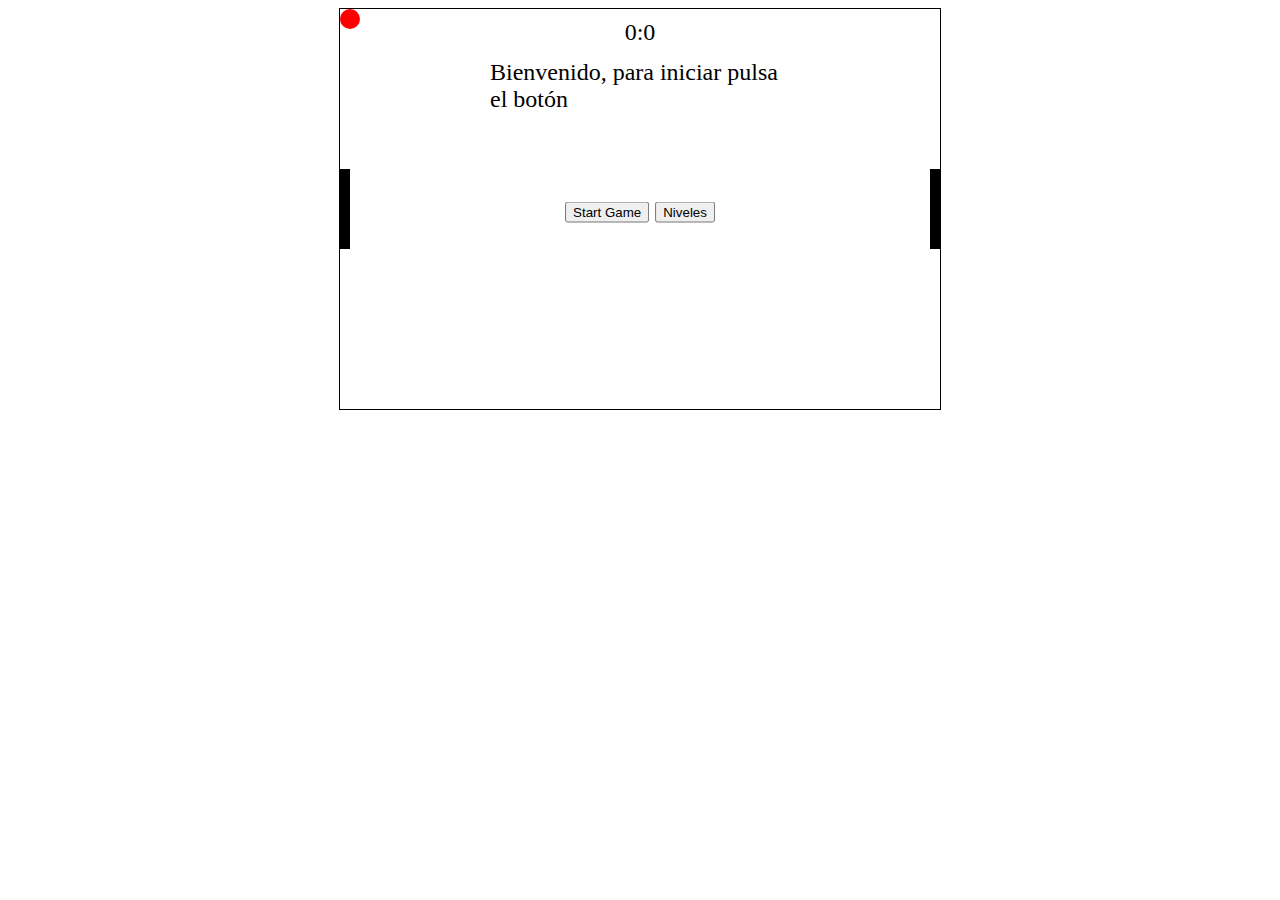
<file: Juegos/juego1/index.html>
<!DOCTYPE html>
<html lang="en">
<head>
 <meta charset="UTF-8">
 <meta name="viewport" content="width=device-width, initial-scale=1.0">
 <title>Ping Pong Game</title>
 <style>
#container {
  max-width: 600px; /* Agrega esta línea para limitar el ancho máximo */
  width: 100%; /* Asegura que el contenedor sea responsivo */
  height: 400px;
  margin: 0 auto;
  position: relative;
  border: 1px solid #000;
}

   #paddle1, #paddle2 {
     width: 10px;
     height: 80px;
     background-color: #000;
     position: absolute;
   }
   #paddle1 {
     left: 0;
   }
   #paddle2 {
     right: 0;
   }
   #ball {
     width: 20px;
     height: 20px;
     background-color: #FF0000;
     position: absolute;
     border-radius: 50%;
   }
   #score {
     position: absolute;
     top: 10px;
     left: 50%;
     transform: translateX(-50%);
     font-size: 24px;
   }
   #menu {
     position: absolute;
     top: 50%;
     left: 50%;
     transform: translate(-50%, -50%);
     text-align: center;
     font-size: 24px;
   }
   #welcome-text {
     position: absolute;
     top: 50px;
     left: 50%;
     transform: translateX(-50%);
     font-size: 24px;
   }
   .level-button {
     margin: 5px;
   }
   .menu-box {
     display: none;
     position: absolute;
     top: 50%;
     left: 50%;
     transform: translate(-50%, -50%);
     background-color: rgba(255, 255, 255, 0.8);
     padding: 20px;
     border-radius: 10px;
     box-shadow: 0 0 10px rgba(0, 0, 0, 0.5);
     text-align: center;
   }
   .menu-button {
     margin: 10px;
     padding: 10px 20px;
     font-size: 18px;
     cursor: pointer;
     border-radius: 20px;
     border: none;
     background-color: #ccc;
   }
 </style>
</head>
<body>
 <div id="container">
   <div id="paddle1"></div>
   <div id="paddle2"></div>
   <div id="ball"></div>
   <div id="score">0:0</div>
   <div id="welcome-text">Bienvenido, para iniciar pulsa el botón</div>
   <div id="menu">
     <button id="startButton">Start Game</button>
     <button id="levelsButton">Niveles</button>
     <div id="levelsMenu" class="menu-box" style="display: none;">
       <button class="menu-button level-button" data-speed="3">Nivel 1</button>
       <button class="menu-button level-button" data-speed="5">Nivel 2</button>
       <button class="menu-button level-button" data-speed="7">Nivel 3</button>
       <button class="menu-button level-button" data-speed="9">Nivel 4</button>
       <button class="menu-button level-button" data-speed="11">Nivel 5</button>
     </div>
   </div>
   <div id="pause-menu" class="menu-box">
     <div style="text-align: center;">¡Juego en pausa!</div>
     <button class="menu-button" id="resumeButton">Continuar</button>
     <button class="menu-button" id="mainMenuButton">Menú principal</button>
   </div>
 </div>


 <script>
   document.addEventListener("DOMContentLoaded", function() {
     const container = document.getElementById("container");
     const ball = document.getElementById("ball");
     const paddle1 = document.getElementById("paddle1");
     const paddle2 = document.getElementById("paddle2");
     const scoreDisplay = document.getElementById("score");
     const welcomeText = document.getElementById("welcome-text");
     const menu = document.getElementById("menu");
     const startButton = document.getElementById("startButton");
     const levelsButton = document.getElementById("levelsButton");
     const levelsMenu = document.getElementById("levelsMenu");
     const levelButtons = document.querySelectorAll(".level-button");
     const pauseMenu = document.getElementById("pause-menu");
     const resumeButton = document.getElementById("resumeButton");
     const mainMenuButton = document.getElementById("mainMenuButton");


     let gameStarted = false;
     let gamePaused = false;
     let ballSpeedX = 3;
     let ballSpeedY = 3;
     let paddle1Y = 160;
     let paddle2Y = 160;
     let score1 = 0;
     let score2 = 0;
     let defaultBallSpeedX = 3;
     let defaultBallSpeedY = 3;


     startButton.addEventListener("click", function() {
       welcomeText.style.display = "none";
       menu.style.display = "none";
       startGame();
     });


     levelsButton.addEventListener("click", function() {
       levelsMenu.style.display = "block";
     });


     levelButtons.forEach(function(button) {
       button.addEventListener("click", function() {
         levelsMenu.style.display = "none";
         ballSpeedX = parseInt(button.dataset.speed);
         ballSpeedY = parseInt(button.dataset.speed);
         defaultBallSpeedX = ballSpeedX;
         defaultBallSpeedY = ballSpeedY;
       });
     });


     function resetGame() {
       score1 = 0;
       score2 = 0;
       resetBall();
       gamePaused = false;
     }


     function startGame() {
       resetGame();
       ballSpeedX = defaultBallSpeedX;
       ballSpeedY = defaultBallSpeedY;
       gameStarted = true;
       gameLoop();
     }


     function update() {
       if (gamePaused) return; // Exit update loop if game is paused


       // Move ball
       ballX += ballSpeedX;
       ballY += ballSpeedY;


       // Check collision with top and bottom walls
       if (ballY <= 5 || ballY >= 375) {
         ballSpeedY = -ballSpeedY;
       }


       // Check collision with paddles
       if (ballX <= 10) {
         if (ballY > paddle1Y && ballY < paddle1Y + 80) {
           ballSpeedX = -ballSpeedX;
         } else {
           score2++;
           updateScore();
           resetBall();
         }
       } else if (ballX >= 570) {
         if (ballY > paddle2Y && ballY < paddle2Y + 80) {
           ballSpeedX = -ballSpeedX;
         } else {
           score1++;
           updateScore();
           resetBall();
         }
       }


       // Check if the ball goes out of bounds
       if (ballX < -50 || ballX > 650) {
         resetBall();
       }


       ball.style.left = ballX + "px";
       ball.style.top = ballY + "px";
     }


     function updateScore() {
       scoreDisplay.textContent = `${score1}:${score2}`;
     }


     function resetBall() {
       ballX = 290;
       ballY = 190;
     }


     function gameLoop() {
       update();
       requestAnimationFrame(gameLoop);
     }


     // Keyboard controls
     const keysPressed = {};


     document.addEventListener("keydown", function(event) {
       keysPressed[event.key] = true;


       // Pause game on spacebar press
       if (event.key === ' ') {
         togglePause();
       }
     });


     document.addEventListener("keyup", function(event) {
       keysPressed[event.key] = false;
     });


     // Movement loop
     setInterval(function() {
       if (!gamePaused) {
         if (keysPressed['w'] && paddle1Y > 0) {
           paddle1Y -= 10;
         }
         if (keysPressed['s'] && paddle1Y < 320) {
           paddle1Y += 10;
         }
         if (keysPressed['ArrowUp'] && paddle2Y > 0) {
           paddle2Y -= 10;
         }
         if (keysPressed['ArrowDown'] && paddle2Y < 320) {
           paddle2Y += 10;
         }


         // Update paddle positions
         paddle1.style.top = paddle1Y + "px";
         paddle2.style.top = paddle2Y + "px";
       }
     }, 1000 / 60); // 60 frames per second


     function togglePause() {
       gamePaused = !gamePaused;
       pauseMenu.style.display = gamePaused ? 'block' : 'none';
     }


     resumeButton.addEventListener("click", function() {
       togglePause();
     });


     mainMenuButton.addEventListener("click", function() {
       togglePause();
       // Reset the game and show the main menu
       resetGame();
       welcomeText.style.display = "block";
       menu.style.display = "block";
     });
   });
 </script>
</body>
</html>
</file>
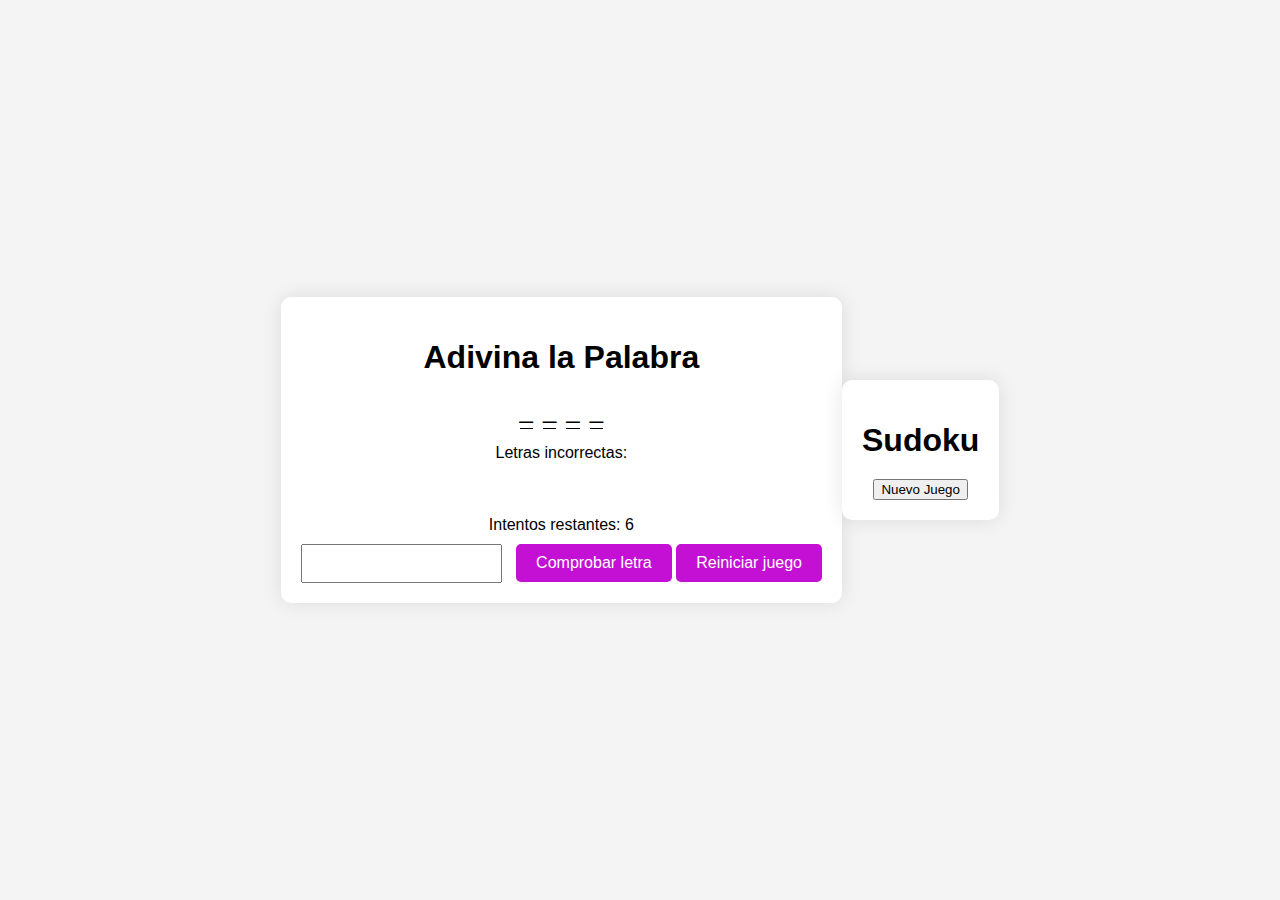
<file: Juegos/juego5/index.html>
<!DOCTYPE html>
<html lang="en">
<head>
    <meta charset="UTF-8">
    <meta name="viewport" content="width=device-width, initial-scale=1.0">
    <title>Adivina la Palabra</title>
    <link rel="stylesheet" href="styles.css">
</head>
<body>
    <div class="container">
        <h1>Adivina la Palabra</h1>
        <div id="word-container" class="word-container">
            <!-- Aquí se mostrará la palabra oculta -->
        </div>
        <div id="wrong-letters-container" class="wrong-letters-container">
            <p>Letras incorrectas:</p>
            <div id="wrong-letters" class="wrong-letters"></div>
        </div>
        <p class="attempts-text">Intentos restantes: <span id="attempts" class="attempts">6</span></p>
        <input type="text" id="letter-input" class="letter-input" maxlength="1">
        <button id="check-button" class="button">Comprobar letra</button>
        <button id="restart-button" class="button">Reiniciar juego</button>
    </div>
    <script src="script.js"></script>
</body>
</html>
<!DOCTYPE html>
<html lang="en">
<head>
    <meta charset="UTF-8">
    <meta name="viewport" content="width=device-width, initial-scale=1.0">
    <title>Sudoku</title>
    <link rel="stylesheet" href="styles.css">
</head>
<body>
    <div class="container">
        <h1>Sudoku</h1>
        <div id="sudoku-board" class="sudoku-board">
            <!-- Aquí se generará el tablero de Sudoku -->
        </div>
        <button id="new-game-button" class="new-game-button">Nuevo Juego</button>
    </div>
    <script src="script.js"></script>
</body>
</html>
</file>
<file: Juegos/juego5/styles.css>
body {
  font-family: Arial, sans-serif;
  background-color: #f4f4f4;
  display: flex;
  justify-content: center;
  align-items: center;
  height: 100vh;
  margin: 0;
}

.container {
  text-align: center;
  background-color: #fff;
  padding: 20px;
  border-radius: 10px;
  box-shadow: 0 0 20px rgba(0, 0, 0, 0.1);
}

h1 {
  margin-bottom: 20px;
}

.word-container {
  margin-bottom: 20px;
}

.word-container span {
  border-bottom: 1px solid #000;
  margin: 0 5px;
  padding-bottom: 5px;
  font-size: 24px;
}

.wrong-letters-container {
  margin-bottom: 20px;
}

.wrong-letters {
  display: inline-block;
}

.wrong-letters span {
  margin: 0 5px;
  padding: 5px;
  background-color: #ffcccc;
  border-radius: 5px;
}

.attempts-text {
  margin-bottom: 10px;
}

.letter-input {
  padding: 10px;
  margin-right: 10px;
}

.button {
  padding: 10px 20px;
  font-size: 16px;
  cursor: pointer;
  background-color: #c410d4;
  border: none;
  color: #fff;
  border-radius: 5px;
  transition: background-color 0.3s ease;
}

.button:hover {
  background-color: #8a0e9b;
}
</file>
